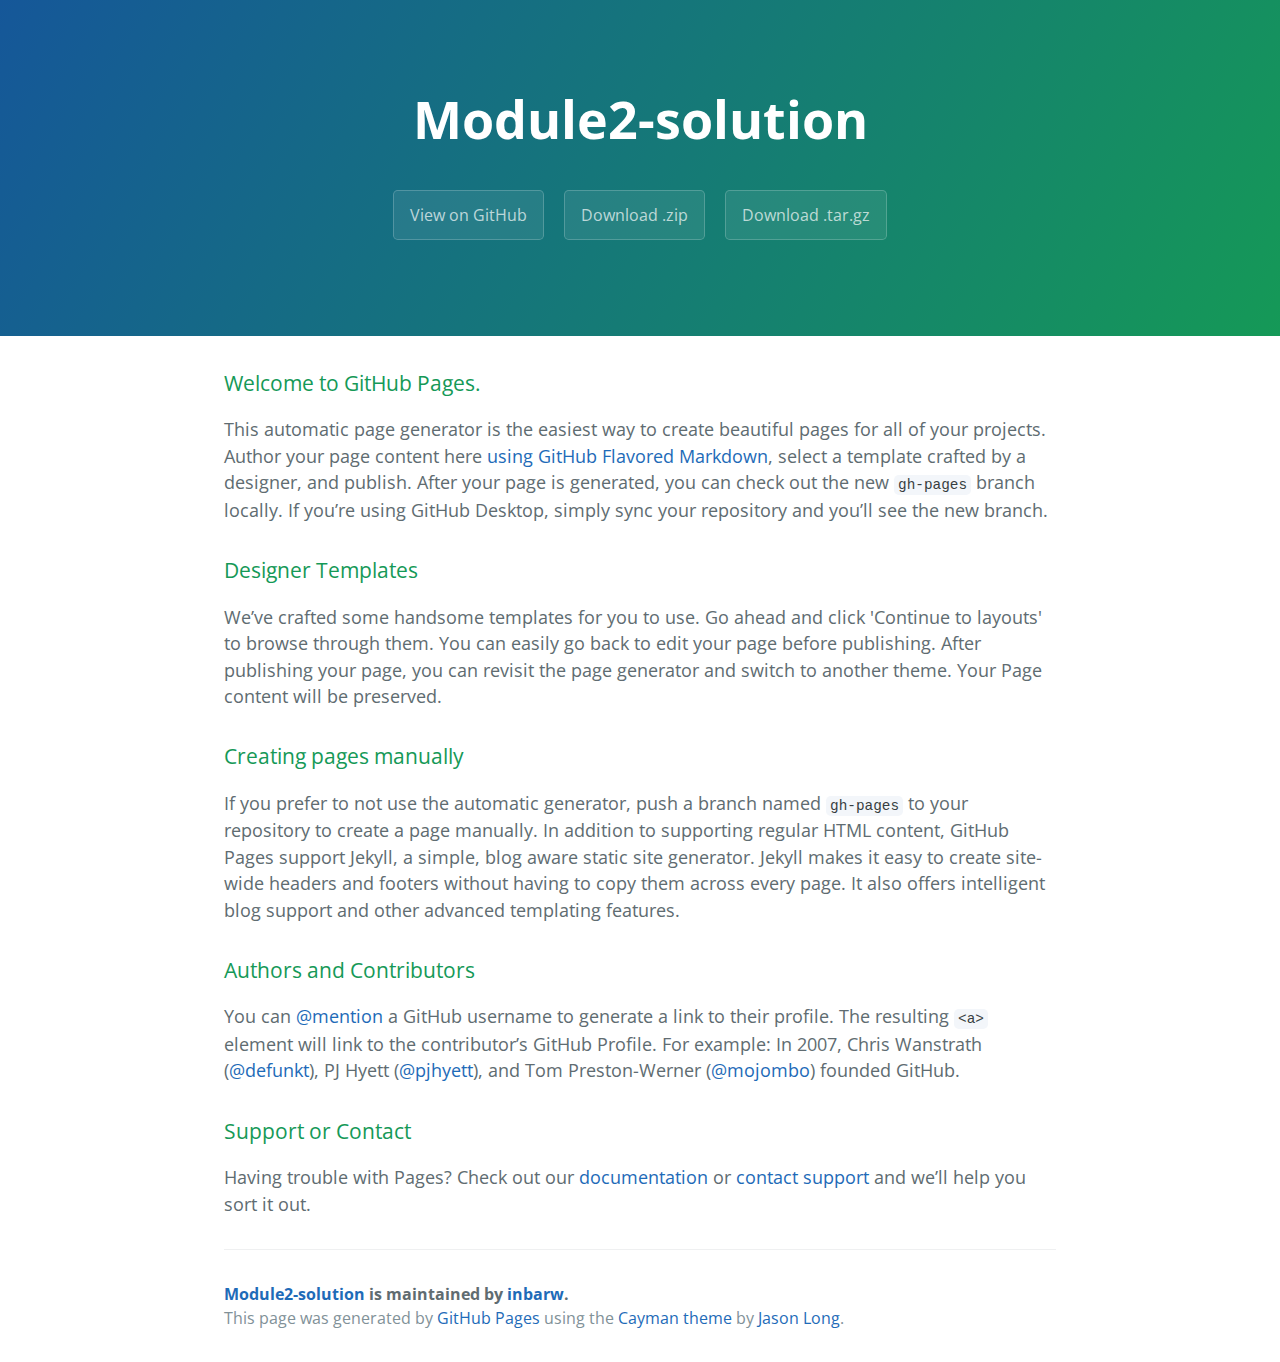
<file: index.html>
<!DOCTYPE html>
<html lang="en-us">
  <head>
    <meta charset="UTF-8">
    <title>Module2-solution by inbarw</title>
    <meta name="viewport" content="width=device-width, initial-scale=1">
    <link rel="stylesheet" type="text/css" href="stylesheets/normalize.css" media="screen">
    <link href='https://fonts.googleapis.com/css?family=Open+Sans:400,700' rel='stylesheet' type='text/css'>
    <link rel="stylesheet" type="text/css" href="stylesheets/stylesheet.css" media="screen">
    <link rel="stylesheet" type="text/css" href="stylesheets/github-light.css" media="screen">
  </head>
  <body>
    <section class="page-header">
      <h1 class="project-name">Module2-solution</h1>
      <h2 class="project-tagline"></h2>
      <a href="https://github.com/inbarw/module2-solution" class="btn">View on GitHub</a>
      <a href="https://github.com/inbarw/module2-solution/zipball/master" class="btn">Download .zip</a>
      <a href="https://github.com/inbarw/module2-solution/tarball/master" class="btn">Download .tar.gz</a>
    </section>

    <section class="main-content">
      <h3>
<a id="welcome-to-github-pages" class="anchor" href="#welcome-to-github-pages" aria-hidden="true"><span aria-hidden="true" class="octicon octicon-link"></span></a>Welcome to GitHub Pages.</h3>

<p>This automatic page generator is the easiest way to create beautiful pages for all of your projects. Author your page content here <a href="https://guides.github.com/features/mastering-markdown/">using GitHub Flavored Markdown</a>, select a template crafted by a designer, and publish. After your page is generated, you can check out the new <code>gh-pages</code> branch locally. If you’re using GitHub Desktop, simply sync your repository and you’ll see the new branch.</p>

<h3>
<a id="designer-templates" class="anchor" href="#designer-templates" aria-hidden="true"><span aria-hidden="true" class="octicon octicon-link"></span></a>Designer Templates</h3>

<p>We’ve crafted some handsome templates for you to use. Go ahead and click 'Continue to layouts' to browse through them. You can easily go back to edit your page before publishing. After publishing your page, you can revisit the page generator and switch to another theme. Your Page content will be preserved.</p>

<h3>
<a id="creating-pages-manually" class="anchor" href="#creating-pages-manually" aria-hidden="true"><span aria-hidden="true" class="octicon octicon-link"></span></a>Creating pages manually</h3>

<p>If you prefer to not use the automatic generator, push a branch named <code>gh-pages</code> to your repository to create a page manually. In addition to supporting regular HTML content, GitHub Pages support Jekyll, a simple, blog aware static site generator. Jekyll makes it easy to create site-wide headers and footers without having to copy them across every page. It also offers intelligent blog support and other advanced templating features.</p>

<h3>
<a id="authors-and-contributors" class="anchor" href="#authors-and-contributors" aria-hidden="true"><span aria-hidden="true" class="octicon octicon-link"></span></a>Authors and Contributors</h3>

<p>You can <a href="https://help.github.com/articles/basic-writing-and-formatting-syntax/#mentioning-users-and-teams" class="user-mention">@mention</a> a GitHub username to generate a link to their profile. The resulting <code>&lt;a&gt;</code> element will link to the contributor’s GitHub Profile. For example: In 2007, Chris Wanstrath (<a href="https://github.com/defunkt" class="user-mention">@defunkt</a>), PJ Hyett (<a href="https://github.com/pjhyett" class="user-mention">@pjhyett</a>), and Tom Preston-Werner (<a href="https://github.com/mojombo" class="user-mention">@mojombo</a>) founded GitHub.</p>

<h3>
<a id="support-or-contact" class="anchor" href="#support-or-contact" aria-hidden="true"><span aria-hidden="true" class="octicon octicon-link"></span></a>Support or Contact</h3>

<p>Having trouble with Pages? Check out our <a href="https://help.github.com/pages">documentation</a> or <a href="https://github.com/contact">contact support</a> and we’ll help you sort it out.</p>

      <footer class="site-footer">
        <span class="site-footer-owner"><a href="https://github.com/inbarw/module2-solution">Module2-solution</a> is maintained by <a href="https://github.com/inbarw">inbarw</a>.</span>

        <span class="site-footer-credits">This page was generated by <a href="https://pages.github.com">GitHub Pages</a> using the <a href="https://github.com/jasonlong/cayman-theme">Cayman theme</a> by <a href="https://twitter.com/jasonlong">Jason Long</a>.</span>
      </footer>

    </section>

  
  </body>
</html>
</file>
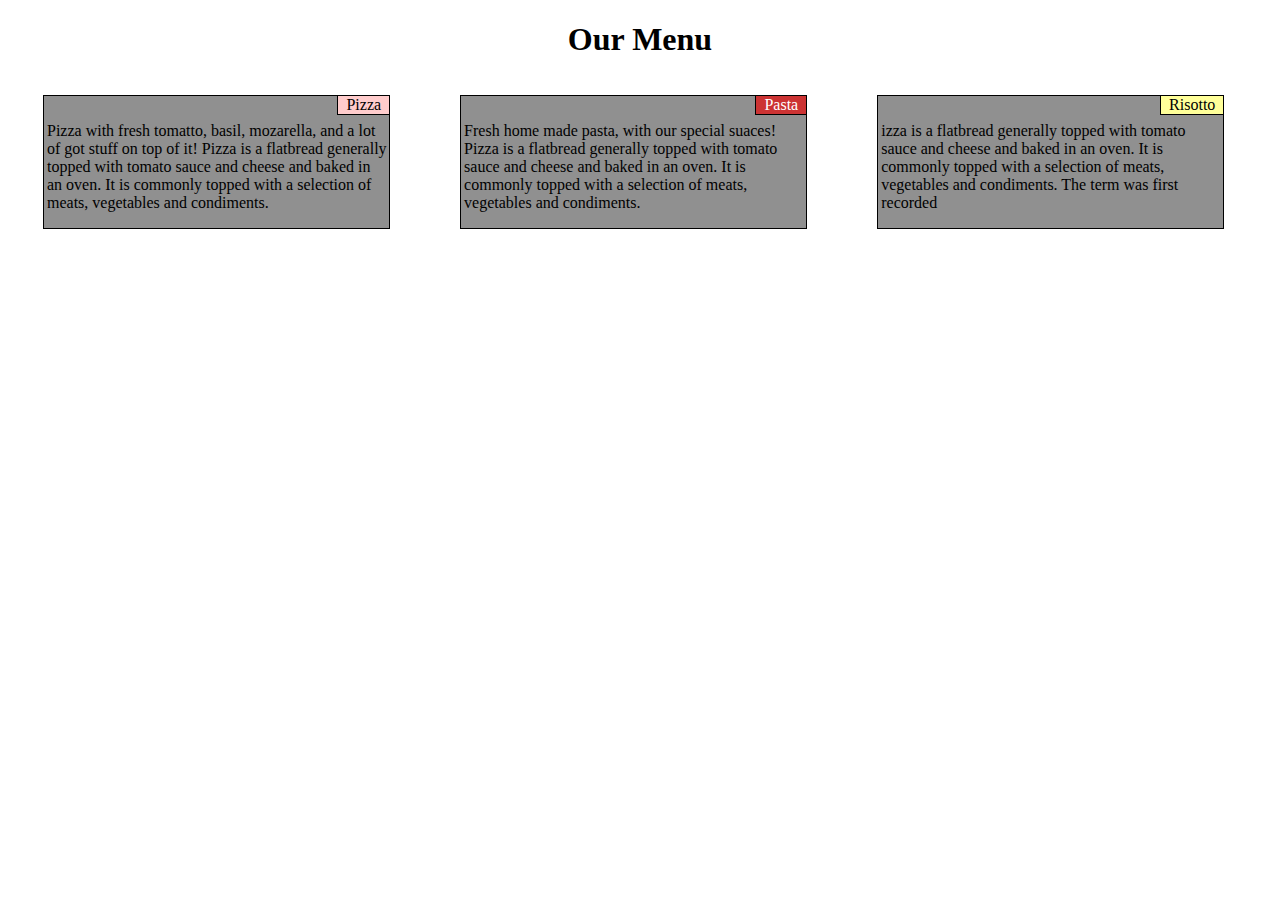
<file: mod2_solution/index.html>
<!DOCTYPE html>
<html>
<head>
<meta charset="utf-8">
<link rel="stylesheet" type="text/css" href="style.css">
<title>module2-solution</title>
</head>
<body>
<h1>Our Menu</h1>
<div class="row">
<div class="col-lg-3 col-md-6 col-sm-12">
	<div class='text-box'>
		<div class="box" id="first">Pizza</div>
		<p>Pizza with fresh tomatto, basil, mozarella,
		 and a lot of got stuff on top of it!
		 Pizza is a flatbread generally topped with tomato sauce and cheese and baked in an oven. It is commonly topped with a selection of meats, vegetables and condiments.
		 </p>
	</div>
</div>
<div class="col-lg-3 col-md-6 col-sm-12">
	<div class='text-box'>
		<div class="box" id = "second">Pasta</div>
		<p>Fresh home made pasta, with our special suaces!
		Pizza is a flatbread generally topped with tomato sauce and cheese and baked in an oven. It is commonly topped with a selection of meats, vegetables and condiments.
		</p>
	</div>
</div>
<div class="col-lg-3 col-md-12 col-sm-12">
	<div class='text-box'>
		<div class="box" id ="third">Risotto</div>
		<p>izza is a flatbread generally topped with tomato sauce and cheese and baked in an oven. It is commonly topped with a selection of meats, vegetables and condiments. The term was first recorded 
		</p>
	</div>
</div>
</div>

</body>
</html>
</file>
<file: stylesheets/stylesheet.css>
* {
  box-sizing: border-box; }

body {
  padding: 0;
  margin: 0;
  font-family: "Open Sans", "Helvetica Neue", Helvetica, Arial, sans-serif;
  font-size: 16px;
  line-height: 1.5;
  color: #606c71; }

a {
  color: #1e6bb8;
  text-decoration: none; }
  a:hover {
    text-decoration: underline; }

.btn {
  display: inline-block;
  margin-bottom: 1rem;
  color: rgba(255, 255, 255, 0.7);
  background-color: rgba(255, 255, 255, 0.08);
  border-color: rgba(255, 255, 255, 0.2);
  border-style: solid;
  border-width: 1px;
  border-radius: 0.3rem;
  transition: color 0.2s, background-color 0.2s, border-color 0.2s; }
  .btn + .btn {
    margin-left: 1rem; }

.btn:hover {
  color: rgba(255, 255, 255, 0.8);
  text-decoration: none;
  background-color: rgba(255, 255, 255, 0.2);
  border-color: rgba(255, 255, 255, 0.3); }

@media screen and (min-width: 64em) {
  .btn {
    padding: 0.75rem 1rem; } }

@media screen and (min-width: 42em) and (max-width: 64em) {
  .btn {
    padding: 0.6rem 0.9rem;
    font-size: 0.9rem; } }

@media screen and (max-width: 42em) {
  .btn {
    display: block;
    width: 100%;
    padding: 0.75rem;
    font-size: 0.9rem; }
    .btn + .btn {
      margin-top: 1rem;
      margin-left: 0; } }

.page-header {
  color: #fff;
  text-align: center;
  background-color: #159957;
  background-image: linear-gradient(120deg, #155799, #159957); }

@media screen and (min-width: 64em) {
  .page-header {
    padding: 5rem 6rem; } }

@media screen and (min-width: 42em) and (max-width: 64em) {
  .page-header {
    padding: 3rem 4rem; } }

@media screen and (max-width: 42em) {
  .page-header {
    padding: 2rem 1rem; } }

.project-name {
  margin-top: 0;
  margin-bottom: 0.1rem; }

@media screen and (min-width: 64em) {
  .project-name {
    font-size: 3.25rem; } }

@media screen and (min-width: 42em) and (max-width: 64em) {
  .project-name {
    font-size: 2.25rem; } }

@media screen and (max-width: 42em) {
  .project-name {
    font-size: 1.75rem; } }

.project-tagline {
  margin-bottom: 2rem;
  font-weight: normal;
  opacity: 0.7; }

@media screen and (min-width: 64em) {
  .project-tagline {
    font-size: 1.25rem; } }

@media screen and (min-width: 42em) and (max-width: 64em) {
  .project-tagline {
    font-size: 1.15rem; } }

@media screen and (max-width: 42em) {
  .project-tagline {
    font-size: 1rem; } }

.main-content :first-child {
  margin-top: 0; }
.main-content img {
  max-width: 100%; }
.main-content h1, .main-content h2, .main-content h3, .main-content h4, .main-content h5, .main-content h6 {
  margin-top: 2rem;
  margin-bottom: 1rem;
  font-weight: normal;
  color: #159957; }
.main-content p {
  margin-bottom: 1em; }
.main-content code {
  padding: 2px 4px;
  font-family: Consolas, "Liberation Mono", Menlo, Courier, monospace;
  font-size: 0.9rem;
  color: #383e41;
  background-color: #f3f6fa;
  border-radius: 0.3rem; }
.main-content pre {
  padding: 0.8rem;
  margin-top: 0;
  margin-bottom: 1rem;
  font: 1rem Consolas, "Liberation Mono", Menlo, Courier, monospace;
  color: #567482;
  word-wrap: normal;
  background-color: #f3f6fa;
  border: solid 1px #dce6f0;
  border-radius: 0.3rem; }
  .main-content pre > code {
    padding: 0;
    margin: 0;
    font-size: 0.9rem;
    color: #567482;
    word-break: normal;
    white-space: pre;
    background: transparent;
    border: 0; }
.main-content .highlight {
  margin-bottom: 1rem; }
  .main-content .highlight pre {
    margin-bottom: 0;
    word-break: normal; }
.main-content .highlight pre, .main-content pre {
  padding: 0.8rem;
  overflow: auto;
  font-size: 0.9rem;
  line-height: 1.45;
  border-radius: 0.3rem; }
.main-content pre code, .main-content pre tt {
  display: inline;
  max-width: initial;
  padding: 0;
  margin: 0;
  overflow: initial;
  line-height: inherit;
  word-wrap: normal;
  background-color: transparent;
  border: 0; }
  .main-content pre code:before, .main-content pre code:after, .main-content pre tt:before, .main-content pre tt:after {
    content: normal; }
.main-content ul, .main-content ol {
  margin-top: 0; }
.main-content blockquote {
  padding: 0 1rem;
  margin-left: 0;
  color: #819198;
  border-left: 0.3rem solid #dce6f0; }
  .main-content blockquote > :first-child {
    margin-top: 0; }
  .main-content blockquote > :last-child {
    margin-bottom: 0; }
.main-content table {
  display: block;
  width: 100%;
  overflow: auto;
  word-break: normal;
  word-break: keep-all; }
  .main-content table th {
    font-weight: bold; }
  .main-content table th, .main-content table td {
    padding: 0.5rem 1rem;
    border: 1px solid #e9ebec; }
.main-content dl {
  padding: 0; }
  .main-content dl dt {
    padding: 0;
    margin-top: 1rem;
    font-size: 1rem;
    font-weight: bold; }
  .main-content dl dd {
    padding: 0;
    margin-bottom: 1rem; }
.main-content hr {
  height: 2px;
  padding: 0;
  margin: 1rem 0;
  background-color: #eff0f1;
  border: 0; }

@media screen and (min-width: 64em) {
  .main-content {
    max-width: 64rem;
    padding: 2rem 6rem;
    margin: 0 auto;
    font-size: 1.1rem; } }

@media screen and (min-width: 42em) and (max-width: 64em) {
  .main-content {
    padding: 2rem 4rem;
    font-size: 1.1rem; } }

@media screen and (max-width: 42em) {
  .main-content {
    padding: 2rem 1rem;
    font-size: 1rem; } }

.site-footer {
  padding-top: 2rem;
  margin-top: 2rem;
  border-top: solid 1px #eff0f1; }

.site-footer-owner {
  display: block;
  font-weight: bold; }

.site-footer-credits {
  color: #819198; }

@media screen and (min-width: 64em) {
  .site-footer {
    font-size: 1rem; } }

@media screen and (min-width: 42em) and (max-width: 64em) {
  .site-footer {
    font-size: 1rem; } }

@media screen and (max-width: 42em) {
  .site-footer {
    font-size: 0.9rem; } }
</file>
<file: stylesheets/github-light.css>
/*
   Copyright 2014 GitHub Inc.

   Licensed under the Apache License, Version 2.0 (the "License");
   you may not use this file except in compliance with the License.
   You may obtain a copy of the License at

       http://www.apache.org/licenses/LICENSE-2.0

   Unless required by applicable law or agreed to in writing, software
   distributed under the License is distributed on an "AS IS" BASIS,
   WITHOUT WARRANTIES OR CONDITIONS OF ANY KIND, either express or implied.
   See the License for the specific language governing permissions and
   limitations under the License.

*/

.pl-c /* comment */ {
  color: #969896;
}

.pl-c1      /* constant, markup.raw, meta.diff.header, meta.module-reference, meta.property-name, support, support.constant, support.variable, variable.other.constant */,
.pl-s .pl-v /* string variable */ {
  color: #0086b3;
}

.pl-e  /* entity */,
.pl-en /* entity.name */ {
  color: #795da3;
}

.pl-s .pl-s1 /* string source */,
.pl-smi      /* storage.modifier.import, storage.modifier.package, storage.type.java, variable.other, variable.parameter.function */ {
  color: #333;
}

.pl-ent /* entity.name.tag */ {
  color: #63a35c;
}

.pl-k /* keyword, storage, storage.type */ {
  color: #a71d5d;
}

.pl-pds              /* punctuation.definition.string, string.regexp.character-class */,
.pl-s                /* string */,
.pl-s .pl-pse .pl-s1 /* string punctuation.section.embedded source */,
.pl-sr               /* string.regexp */,
.pl-sr .pl-cce       /* string.regexp constant.character.escape */,
.pl-sr .pl-sra       /* string.regexp string.regexp.arbitrary-repitition */,
.pl-sr .pl-sre       /* string.regexp source.ruby.embedded */ {
  color: #183691;
}

.pl-v /* variable */ {
  color: #ed6a43;
}

.pl-id /* invalid.deprecated */ {
  color: #b52a1d;
}

.pl-ii /* invalid.illegal */ {
  background-color: #b52a1d;
  color: #f8f8f8;
}

.pl-sr .pl-cce /* string.regexp constant.character.escape */ {
  color: #63a35c;
  font-weight: bold;
}

.pl-ml /* markup.list */ {
  color: #693a17;
}

.pl-mh        /* markup.heading */,
.pl-mh .pl-en /* markup.heading entity.name */,
.pl-ms        /* meta.separator */ {
  color: #1d3e81;
  font-weight: bold;
}

.pl-mq /* markup.quote */ {
  color: #008080;
}

.pl-mi /* markup.italic */ {
  color: #333;
  font-style: italic;
}

.pl-mb /* markup.bold */ {
  color: #333;
  font-weight: bold;
}

.pl-md /* markup.deleted, meta.diff.header.from-file */ {
  background-color: #ffecec;
  color: #bd2c00;
}

.pl-mi1 /* markup.inserted, meta.diff.header.to-file */ {
  background-color: #eaffea;
  color: #55a532;
}

.pl-mdr /* meta.diff.range */ {
  color: #795da3;
  font-weight: bold;
}

.pl-mo /* meta.output */ {
  color: #1d3e81;
}
</file>
<file: mod2_solution/style.css>
h1 {
	font-family: Coronetscript, cursive;
	text-align: center;
}

* {
    box-sizing: border-box;
    font-family: Coronetscript, cursive;
}
.row {
	width: 100%;
}

.text-box {
		background-color: #909090 ;
  		height:100%;
		margin-bottom: 20px;
		margin-right: 20px;	
		margin-left: 20px;
		position: relative;
		border:1px black solid;
}

p {
	font-family: Coronetscript, cursive;
	color: black;
	padding-top: 10px;
	padding-left:3px;
}


.box {
	position: absolute;
	top: 0px;
	right: 0px;
	padding-right: 8px;
	padding-left: 8px;
	border: 1px black;
	border-style: solid;
    border-color:black;
    border-left-width: 1px;
    border-bottom-width: 1px;
    border-top-width: 0px;
    border-right-width: 0px;
}

#first {
	background-color: #FFCCCC;
}

#second {
	background-color: #CC3333;
	color: white;
}

#third {
	background-color: #FFFF99;
}


@media (min-width: 992px) {
	.col-lg-3 {
		float: left;
		width: 33%;
		padding: 15px;
	}
}

@media (min-width: 768px) and (max-width: 991px) {
	.col-md-6, .col-md-12 {
		float: left;
	}
	.col-md-6 {
		width: 50%;
		height: 150%
	}
	.col-md-6 {
		width: 50%;
	}
	.col-md-12{
		width: 100%;
	}

@media (max-width: 767px) {
	.col-sm-12 {
		float: left;
		width: 100%;
	}

}
</file>
